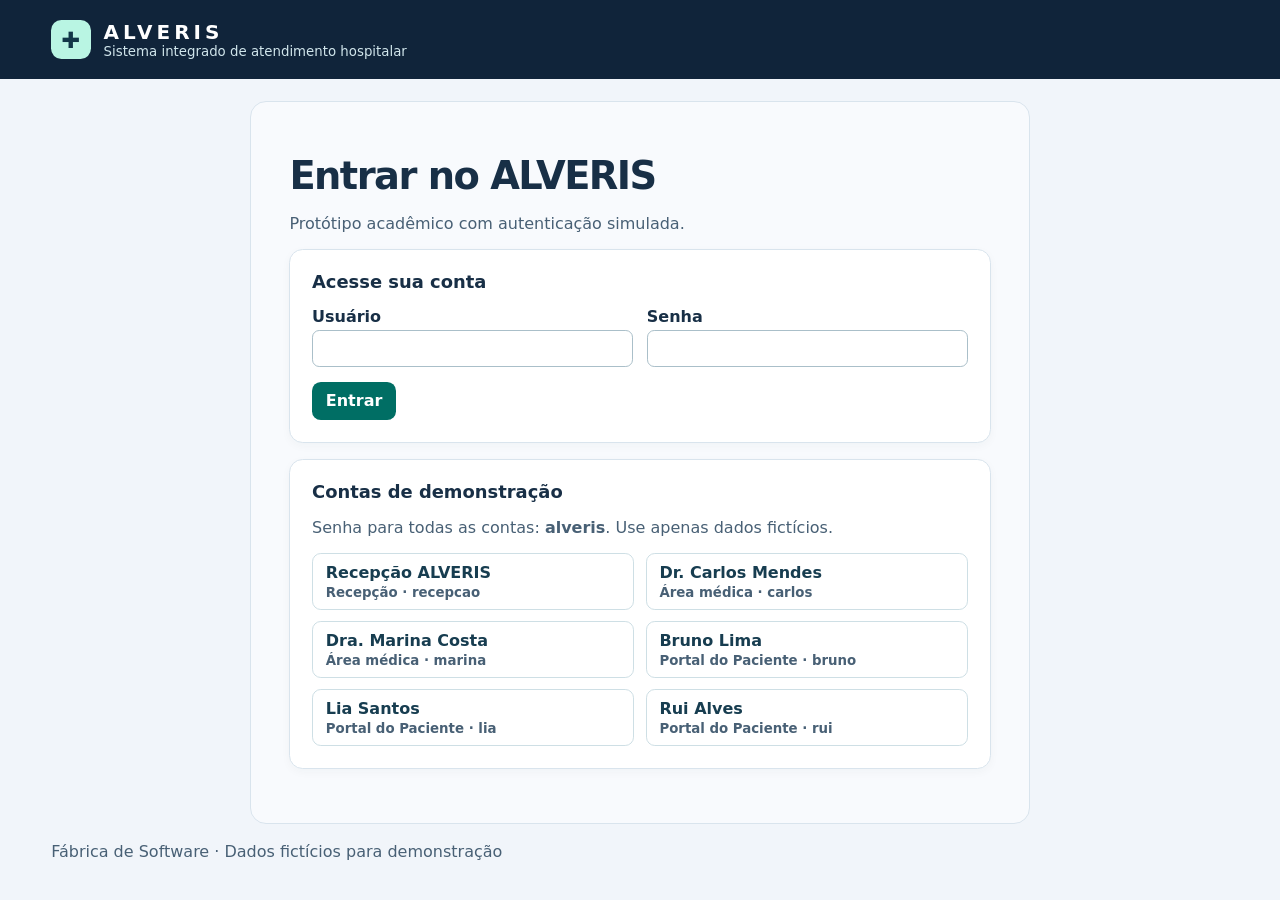
<file: ALVERIS/index.html>
<!doctype html>
<html lang="pt-BR">
<head>
<meta charset="utf-8">
<meta name="viewport" content="width=device-width, initial-scale=1">
<title>ALVERIS | Atendimento hospitalar</title>
<link rel="stylesheet" href="style.css">
<script defer src="app.js"></script>
</head>
<body>


<!-- Cabeçalho com a identificação do sistema e a opção de sair. -->
<header><div class="brand"><span class="logo" aria-hidden="true">✚</span><div><strong>ALVERIS</strong><small>Sistema integrado de atendimento hospitalar</small></div></div><div class="session-bar" id="session-bar" hidden><span id="identity"></span><button class="secondary" id="logout">Sair</button></div></header>
<div class="shell">
<div class="layout" id="layout">


<!-- O JavaScript preenche o menu com as telas permitidas para o perfil. -->
<aside id="sidebar" hidden><p class="eyebrow" id="profile"></p><nav id="tabs" aria-label="Telas"></nav><button class="secondary reset" id="reset" hidden>Restaurar dados de exemplo</button></aside>


<!-- O JavaScript troca o conteúdo desta área quando o usuário navega. -->
<main><p class="eyebrow" id="section"></p><h1 id="title"></h1><p class="muted" id="description"></p><p id="message" role="status" aria-live="polite"></p><div id="content"></div></main>
</div>
</div>


<!-- Identificação do projeto acadêmico. -->
<footer>Fábrica de Software · Dados fictícios para demonstração</footer>
</body>
</html>
</file>
<file: ALVERIS/style.css>
/* Regras básicas da página, do cabeçalho e das áreas de conteúdo. */
* { box-sizing: border-box; }
:root { font-family: system-ui, sans-serif; color: #182e42; background: #eff5f7; }
body { margin: 0; }
header, footer { padding: 1.1rem clamp(1rem, 4vw, 3.5rem); }
header { background: #103449; color: white; display: flex; align-items: center; justify-content: space-between; flex-wrap: wrap; gap: 1rem; }
.brand { display: flex; align-items: center; gap: .8rem; }
.brand strong { font-size: 1.25rem; letter-spacing: .12em; }
.brand small { display: block; color: #d0e5eb; }
.logo { background: #00746e; padding: .4rem .65rem; border-radius: .65rem; font-size: 1.4rem; }
.badge { background: #dff4ef; color: #11564e; border-radius: 1rem; padding: .25rem .65rem; font-size: .83rem; display: inline-block; }
.layout { display: grid; grid-template-columns: 15rem minmax(0, 1fr); max-width: 1450px; margin: auto; min-height: 78vh; }
aside { padding: 1.5rem 1rem; border-right: 1px solid #d2e2e8; }
main { padding: clamp(1rem, 3vw, 2.5rem); }
.eyebrow { color: #246460; font-size: .75rem; font-weight: 800; letter-spacing: .14em; }
h1 { margin: .25rem 0; font-size: clamp(1.65rem, 3vw, 2.4rem); }
h2 { margin-top: 0; font-size: 1.12rem; }
.muted, footer { color: #486075; }


/* Estilos dos menus e dos controles dos formulários. */
nav { display: flex; flex-wrap: wrap; gap: .45rem; }
aside nav { display: grid; }
button, input, select { font: inherit; }
button { border: 1px solid transparent; border-radius: .55rem; background: #00665f; color: white; padding: .55rem .8rem; cursor: pointer; font-weight: 650; }
button.secondary, nav button { background: white; color: #173d50; border-color: #cedfe5; }
nav button[aria-current="true"] { background: #00665f; color: white; }
button:hover:not(:disabled) { filter: brightness(.92); }
button:disabled { opacity: .55; cursor: default; }
:focus-visible { outline: 3px solid #2275c1; outline-offset: 2px; }
.reset { margin-top: 1.5rem; font-size: .85rem; }


/* Painéis, campos e tabelas usados nas telas. */
.panel { background: white; border: 1px solid #d4e3ea; padding: clamp(.8rem, 2vw, 1.35rem); border-radius: .85rem; margin: 1rem 0; }
.fields, dl { display: grid; grid-template-columns: repeat(auto-fit, minmax(min(100%, 13rem), 1fr)); gap: .85rem; }
label { display: grid; gap: .25rem; font-weight: 650; }
input, select { border: 1px solid #aabfc9; border-radius: .45rem; padding: .5rem; width: 100%; color: inherit; background: white; }
form .actions { margin-top: .9rem; }
.actions { display: flex; flex-wrap: wrap; gap: .45rem; }
.scroll { overflow-x: auto; }
table { width: 100%; border-collapse: collapse; text-align: left; }
th, td { padding: .65rem; border-bottom: 1px solid #deeaee; }
th { background: #f3f8fa; }
dd { margin: .25rem 0 .5rem; }
dt { font-weight: 700; }
#message:empty { display: none; }
#message { padding: .7rem; border-radius: .5rem; background: #dff4ef; }
#message.error { color: #872418; background: #fdebe6; }


/* Organiza a navegação e o conteúdo em telas menores. */
@media(max-width: 700px) {
  .layout { grid-template-columns: 1fr; }
  aside { border-right: 0; border-bottom: 1px solid #d2e2e8; }
  aside nav { display: flex; }
}

/* Estrutura e identidade visual */
:root {
  --ink: #182f46;
  --navy: #10243a;
  --teal: #006e64;
  --line: #d9e4ed;
  background: #f1f5fa;
  color: var(--ink);
}
header { background: var(--navy); padding-block: 1.25rem; }
header .badge { background: #203d52; color: #d9f8f2; letter-spacing: .1em; font-size: .67rem; font-weight: 800; }
.brand strong { letter-spacing: .2em; }
.logo { background: #b9f5e3; color: #123748; }
.shell { max-width: 1460px; margin: auto; padding: 1.4rem clamp(.8rem, 3vw, 2.5rem) 0; }
#modules { display: grid; grid-template-columns: repeat(2, minmax(0, 1fr)); gap: .8rem; margin-bottom: 1rem; }
#modules button { display: flex; align-items: center; gap: .8rem; text-align: left; padding: .9rem 1rem; border-radius: .8rem; }
#modules button[aria-current="true"] { background: var(--navy); border-color: var(--navy); color: white; box-shadow: 0 5px 14px #142e4524; }
#modules strong, #modules small { display: block; }
#modules small { font-weight: 500; margin-top: .2rem; opacity: .85; }
.module-number { font-size: .75rem; font-weight: 800; background: #dcf4ef; color: #005951; padding: .4rem .55rem; border-radius: .4rem; }
.layout { border: 1px solid var(--line); border-radius: 1rem; background: #f8fafd; overflow: hidden; }
aside { background: #e7eef6; }
aside nav button { text-align: left; }
main { min-width: 0; }
h1 { letter-spacing: -.04em; }
#tabs { padding: .35rem; background: #e7eef6; border-radius: .65rem; width: fit-content; max-width: 100%; }
#tabs button:not([aria-current="true"]) { background: transparent; border-color: transparent; }
.panel { border-color: var(--line); box-shadow: 0 3px 10px #142e4509; }
button { background: var(--teal); }
input, select, textarea { font: inherit; }
textarea { width: 100%; border: 1px solid #aabfc9; border-radius: .45rem; padding: .55rem; resize: vertical; color: inherit; }
.prescription-fields { margin-top: 1rem; }
summary { cursor: pointer; color: var(--teal); font-weight: 700; }
details p { overflow-wrap: anywhere; white-space: pre-wrap; }
td { overflow-wrap: anywhere; }
td small { color: #486075; }
@media(max-width: 560px) {
  #modules { grid-template-columns: 1fr; }
}


/* Estilos da sessão, do login e das telas que dependem do perfil. */
[hidden] { display: none !important; }
.session-bar { display: flex; align-items: center; gap: 1rem; }
.session-bar span { font-weight: 650; }
.layout.signed-out { display: block; max-width: 780px; min-height: auto; }
#tabs { display: grid; width: 100%; padding: 0; gap: .35rem; background: transparent; }
#tabs a { color: var(--ink); text-decoration: none; padding: .65rem .75rem; border-radius: .55rem; }
#tabs a:hover { background: #f1f7fc; }
#tabs a[aria-current="page"] { background: var(--navy); color: #fff; font-weight: 700; }
.account-grid, .prescription-grid { display: grid; grid-template-columns: repeat(auto-fit, minmax(min(100%, 15rem), 1fr)); gap: .7rem; }
.account-grid button { text-align: left; }
.account-grid small, .prescription-card small { display: block; margin-top: .2rem; color: #486075; }
.prescription-card { margin: 0; }
.prescription-card ul { padding-left: 1.2rem; }
.prescription-card li + li { margin-top: .5rem; }
.alert { color: #872418; }
dialog { width: min(94vw, 700px); padding: 1.4rem; border: 1px solid var(--line); border-radius: 1rem; color: var(--ink); }
dialog::backdrop { background: #10243a88; }
dialog .actions { margin-top: 1rem; }
@media(max-width: 700px) {
  #tabs { display: flex; flex-wrap: wrap; }
}
</file>
